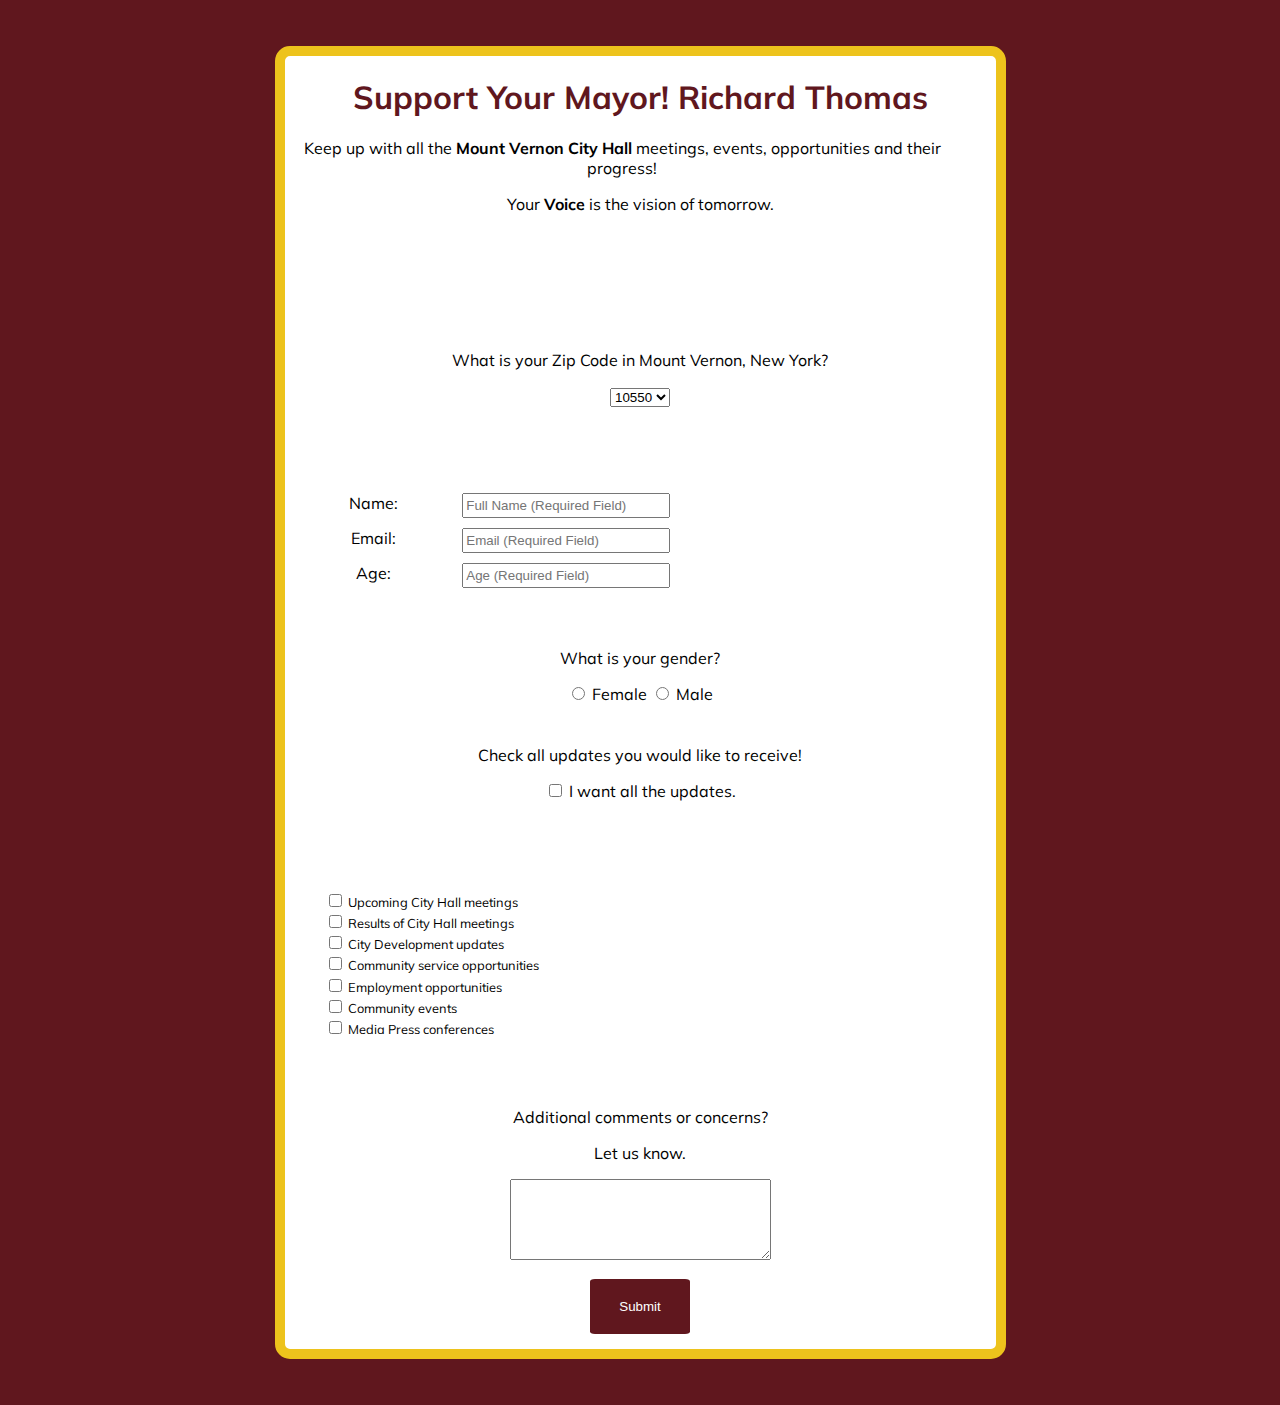
<file: index.html>
<!DOCTYPE html>
<html>  
    <head>
        <title>Survey Form</title>
        <meta charset="UTF-8">
        <link href="https://fonts.googleapis.com/css?family=Muli" rel="stylesheet"/>
        <link href="https://fonts.googleapis.com/css?family=Montserrat" rel="stylesheet"/>
        <link href="https://necolas.github.io/normalize.css/8.0.0/normalize.css" rel="stylesheet"/>
        <link rel="stylesheet" href="index.css"/>
    </head>

<div class="wrapper">
<body>
        
<form id="survey-form" action="#" method="post" name="survey-form">
    <div class="form-intro">
        <h1 id="title"><span>Support Your Mayor!<span> Richard Thomas</h1>
        <p id="description"> Keep up with all the <strong>Mount Vernon City Hall</strong> meetings, events, opportunities and their progress!</p>
        <p>Your <strong>Voice</strong> is the vision of tomorrow.</p>
    </div>

<div class="contact">
    <label id="name-label">Name:</label>
    <input type="text" id="name" name="name" placeholder="Full Name (Required Field)" required/>
    <label id="email-label">Email:</label>
    <input type="email" id="email" name="email" placeholder="Email (Required Field)" required/>
    <label id="number-label">Age:</label>
    <input type="number" id="number" name="age" placeholder="Age (Required Field)" min="1" max="120" step="1" required/>
</div>

<div id="dropdown">
    <p>What is your Zip Code in Mount Vernon, New York?</p>
    <select>
        <option value="zipCode1">10550</option>
        <option value="zipCode2">10551</option>
        <option value="zipCode3">10552</option>
        <option value="zipCode4">10553</option>
    </select>
</div> 
<div class="gender">
    <p>What is your gender?</p>
    <input type="radio" name="radio-attribute" value="opinion"/>
    <label id="gender">Female</label>
    <input type="radio" name="radio-attribute" value="opinion">
    <label id="gender">Male</label>
</div>
    <div class="update-title">
        <p>Check all updates you would like to receive!</p>
        <input type="checkbox" id="checkbox" name="checkbox" value="allUpdates"/>
        <label id="allUpdates">I want all the updates.</label>
    </div>
   
<div class="updates">
    <ul>
        <li>
            <input type="checkbox" id="checkbox" name="checkbox" value="update1"/>
            <label id="labelName">Upcoming City Hall meetings</label>
        </li>
        <li>
            <input type="checkbox" id="checkbox" name="checkbox" value="update2"/>
            <label id="labelName">Results of City Hall meetings</label>
        </li>
        <li>
            <input type="checkbox" id="checkbox" name="checkbox" value="update3"/>
            <label id="labelName">City Development updates</label>
        </li>
        <li>
            <input type="checkbox" id="checkbox" name="checkbox" value="update4"/>
            <label id="labelName">Community service opportunities</label>
        </li>
        <li>
            <input type="checkbox" id="checkbox" name="checkbox" value="update5"/>
            <label id="labelName">Employment opportunities</label>
        </li>
        <li>
            <input type="checkbox" id="checkbox" name="checkbox" value="update6"/>
            <label id="labelName">Community events</label>
        </li>       
        <li>
            <input type="checkbox" id="checkbox" name="checkbox" value="update7"/>
            <label id="labelName">Media Press conferences</label>
        </li>
    </ul>
</div>
<div class="comments">
    <p>Additional comments or concerns?</p><p>Let us know.</p>

    <textarea rows="5" cols="30"></textarea><br>


    <input id="submit" type="submit" value="Submit">    
</div>

</form>
</div>
</body>
</html>
</file>
<file: index.css>
:root {
  --main-red: rgb(96, 23, 30);
  --main-yellow: rgb(237, 195, 28);
}

body {
  background-color: var(--main-red);
  font-family: 'Muli', sans-serif;
  text-align: center;
}

.wrapper {
  display: grid;
  grid-template-rows: 1fr 35fr 1fr;
}

ul {
  list-style-type: none;
  line-height: 1.5em;
}

span {
  color: var(--main-red);
}

#description {
  align-content: center;
  width: 95%;

}

textarea {
  margin-bottom: 15px;
}

#submit {
  width: 100px;
  height: 55px;
  border-radius: 5%;
  background-color: var(--main-red);
  margin-bottom: 15px;
  color: white;
  border-style: none;
}

#submit:hover {
  background-color: rgb(129, 31, 41);
}

form {
  display: grid;
  grid-row: 2 / 3;
  min-height: 85vh;
  max-width: 95%;
  margin: 0 auto;
  grid-template-columns: 1fr;
  grid-template-rows: 1fr 0.5fr 0.5fr 0.3fr 0.5fr 0.75fr 1fr;
  grid-row-gap: 20px;
  background-color: white;
  border-radius: 15px;
  border: 10px solid var(--main-yellow);
  grid-template-areas: "intro"
    "zipcode"
    "contact"
    "gender"
    "update-title"
    "updates"
    "comments";
}

.form-intro {
  grid-area: intro;
}

#dropdown {
  grid-area: zipcode;
}

.contact {
  display: grid;
  grid-template-columns: 1fr 3fr;
  grid-template-rows:repeat(3, 25px);
  grid-row-gap: 10px;
  grid-area: contact;
  padding-top: 10px;
}

.gender {
  grid-area: gender;
}

.update-title {
  grid-area: update-title;
}

.updates {
  grid-area: updates;
  text-align: left;
  font-size: 0.8em;
}

.comments {
  grid-area: comments;
}

.contact input {
  width: 200px;
}

/*@media only screen and (min-width: 1382px) {
  form {
    height: 95%;
    display: grid;
    grid-template-columns: repeat(4, 1fr);
    grid-template-rows: 2fr 1fr 1fr;
    width: 75%;
    grid-template-areas: ". intro intro ."
    ". zipcode zipcode ."
    ". contact gender ."
    ". update-title update-title ."
    ". updates updates ."
    ". comments comments .";
  }  
}*/

@media only screen and (min-width: 1400px) {
  form {
    height: 95%;
    display: grid;
    grid-template-columns: repeat(4, 1fr);
    grid-template-rows: 2fr 1fr 1fr;
    width: 75%;
    grid-template-areas: ". intro intro ."
    ". zipcode zipcode ."
    ". contact gender ."
    ". update-title update-title ."
    ". updates updates ."
    ". comments comments .";
  }  
}
</file>
